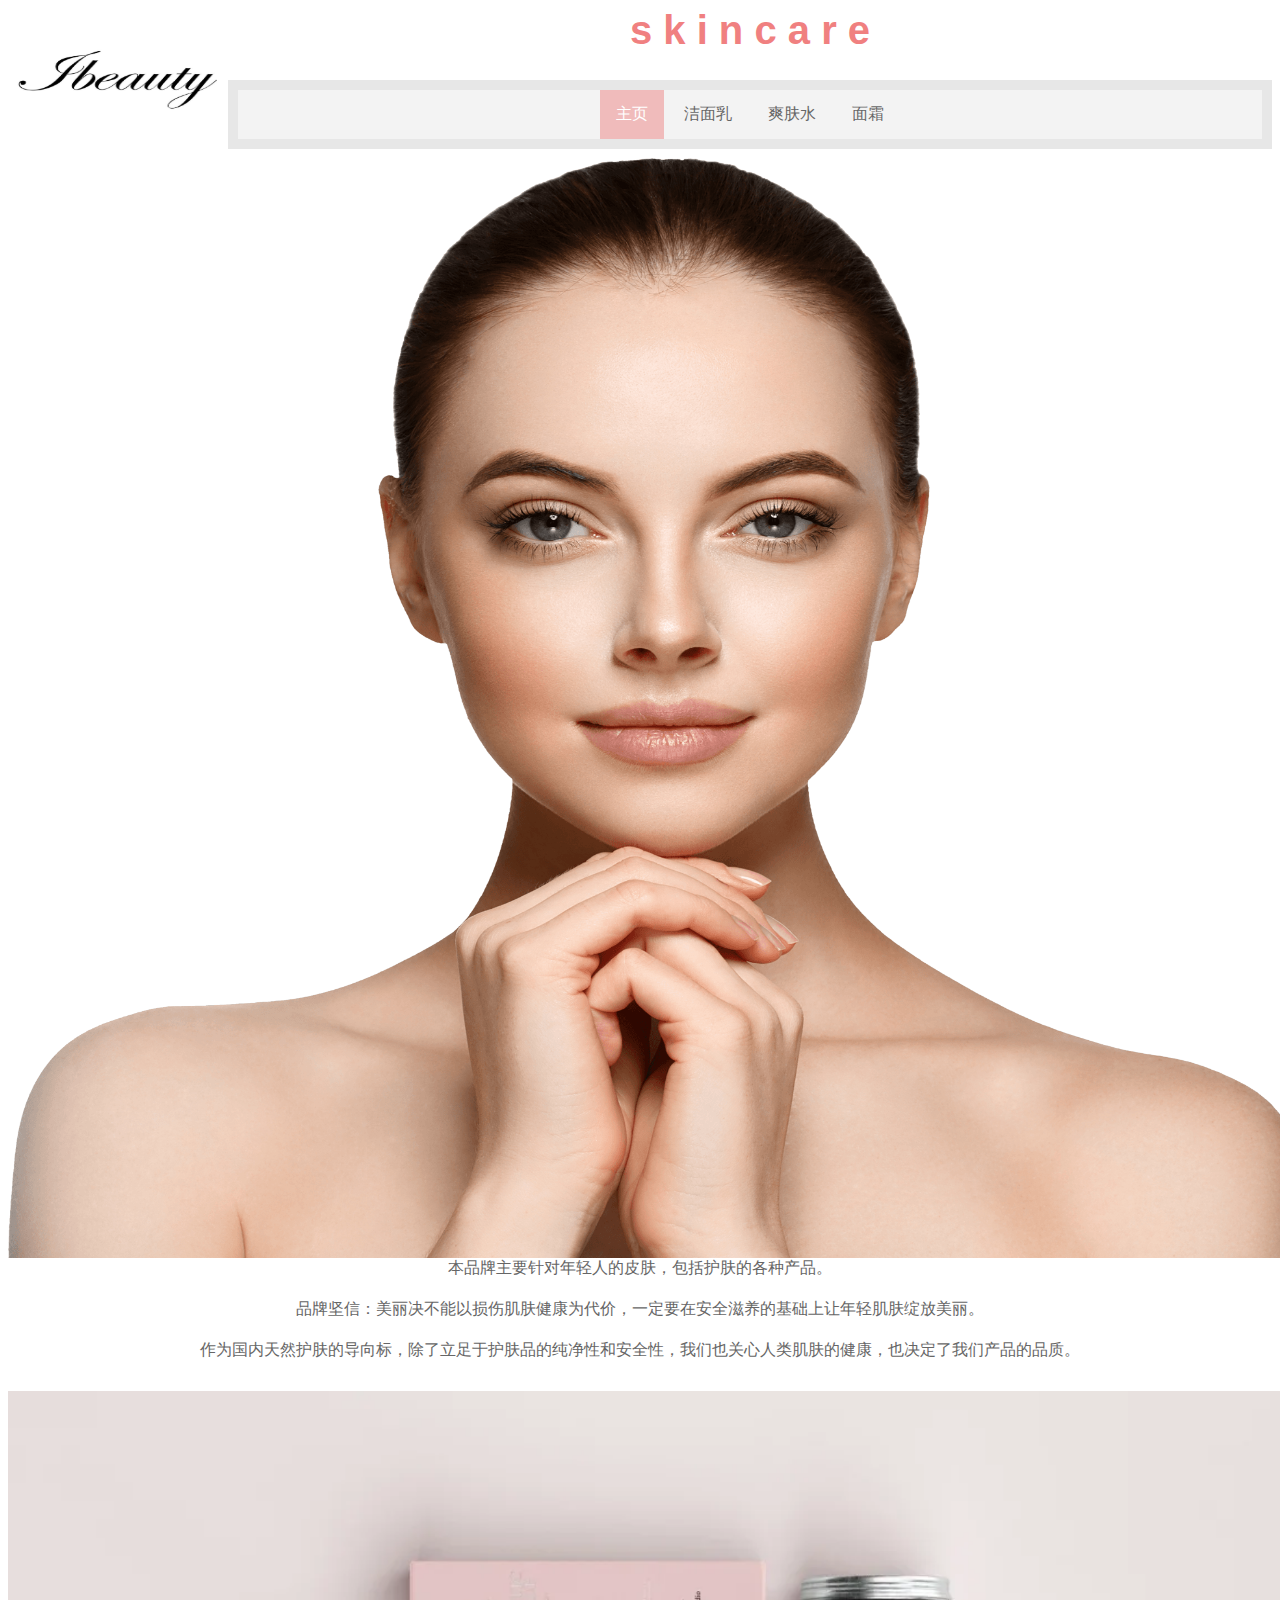
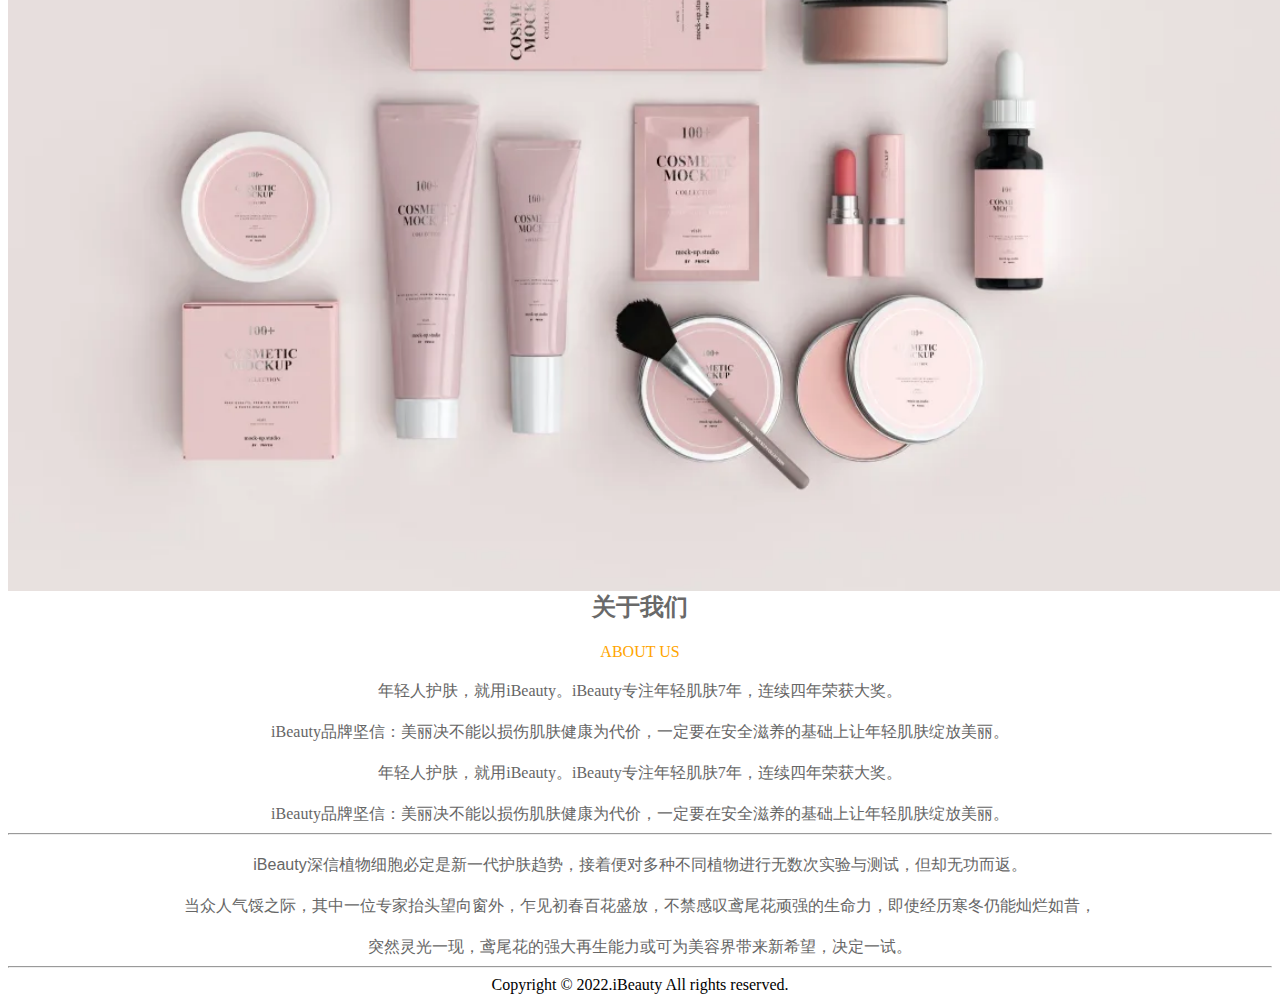
<file: index.html>
<html>
<head>
  <meta charset="UTF-8">
  <link rel="stylesheet" type="text/css" href="skincare.css"> 
  <style>
    img {
      float: left;
    }
  </style>  
</head>

<body>
  <img src="images/logo.jpeg" width="220" height="150">
  <h1 style="font-family:'Lucida Sans', 'Lucida Sans Regular', 'Lucida Grande', 'Lucida Sans Unicode', Geneva, Verdana, sans-serif;text-align: center;font-size:40px;">
    s  k  i  n  c  a  r  e</h1>
 

   <div class="menu">
     
    


    <ul>
      <li><a class="active" href="Home.html">主页</a></li>
      <li><a href="洁面乳.html">洁面乳</a></li>
      <li><a href="爽肤水.html">爽肤水</a></li>
      <li><a href="面霜.html">面霜</a></li>
    </ul>
     
   </div>


        




<img src="images/beauty.jpeg" width="1300" height="1100">
  <meta charset="UTF-8">
  <link rel="stylesheet"  href="skincare.css"> 

  <div class="word" >
    <p> 
    本品牌主要针对年轻人的皮肤，包括护肤的各种产品。
    </p>
    
    <p> 
    品牌坚信：美丽决不能以损伤肌肤健康为代价，一定要在安全滋养的基础上让年轻肌肤绽放美丽。
    </p>
    <p style="margin-bottom: 30px;"> 
    作为国内天然护肤的导向标，除了立足于护肤品的纯净性和安全性，我们也关心人类肌肤的健康，也决定了我们产品的品质。
    </p>
  </div>
   
    <img src="images/product.jpeg" width="1300" height="800">

    <div style="text-align:center">
    <h2 style="color:dimgray">关于我们</h2>
    <p style="color:orange">ABOUT US</p>
    <p style="color:#666">
    年轻人护肤，就用iBeauty。iBeauty专注年轻肌肤7年，连续四年荣获大奖。
    </p>
    <p style="color:#666">
    iBeauty品牌坚信：美丽决不能以损伤肌肤健康为代价，一定要在安全滋养的基础上让年轻肌肤绽放美丽。
    </p>
    <p style="color:#666">
    年轻人护肤，就用iBeauty。iBeauty专注年轻肌肤7年，连续四年荣获大奖。
    </p>
    <p style="color:#666">
    iBeauty品牌坚信：美丽决不能以损伤肌肤健康为代价，一定要在安全滋养的基础上让年轻肌肤绽放美丽。
    </p>
    </div>
<hr />
  <div class="word">
    <p>
    iBeauty深信植物细胞必定是新一代护肤趋势，接着便对多种不同植物进行无数次实验与测试，但却无功而返。
    <p/>
    <p>
      当众人气馁之际，其中一位专家抬头望向窗外，乍见初春百花盛放，不禁感叹鸢尾花顽强的生命力，即使经历寒冬仍能灿烂如昔，
    </p>
    <p>
      突然灵光一现，鸢尾花的强大再生能力或可为美容界带来新希望，决定一试。
    </p>
  </div>
<hr style="color:rgb(202, 199, 199);">
    <footer style="text-align:center;">
    Copyright © 2022.iBeauty All rights reserved.
    </footer>

</body>
</html>
</file>
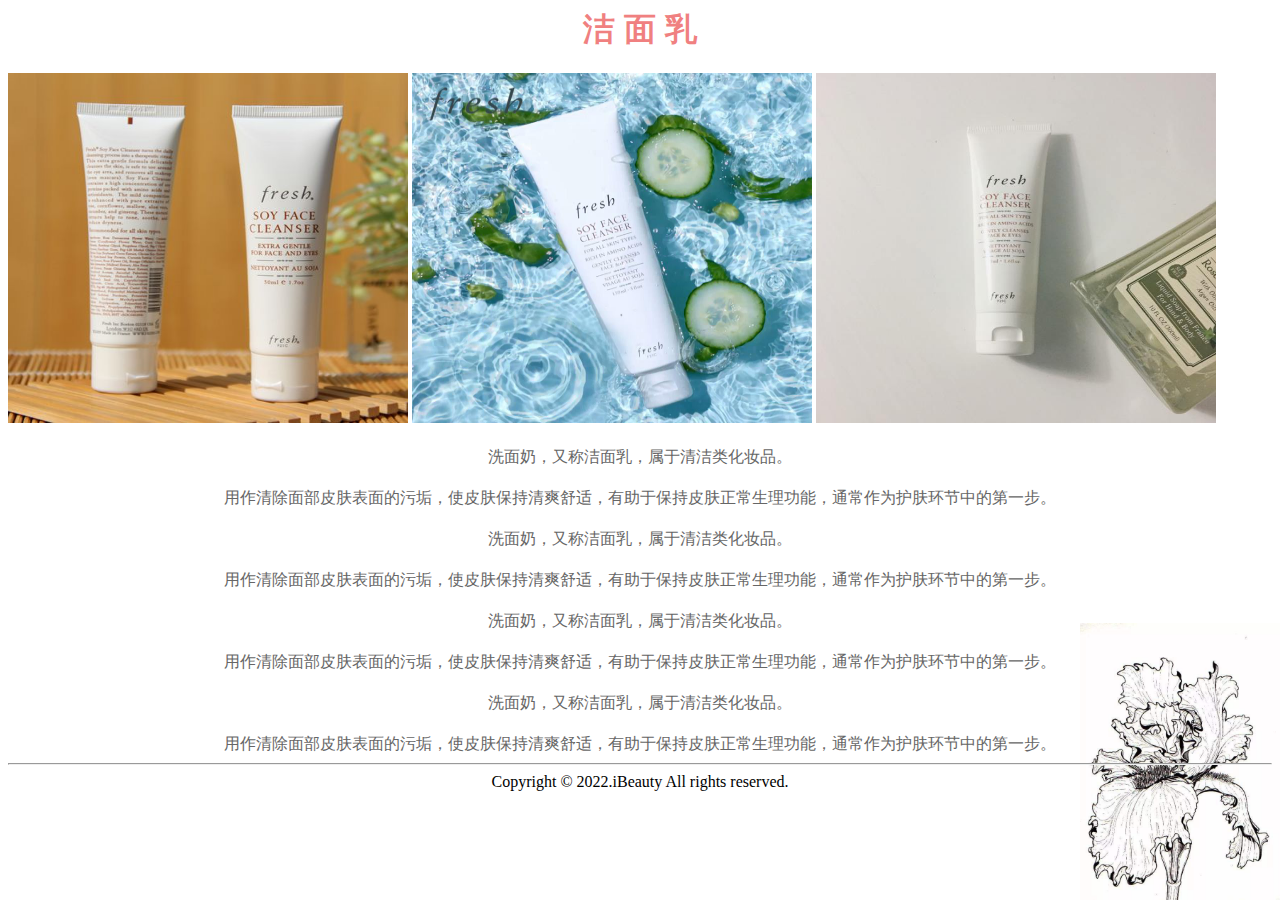
<file: 洁面乳.html>
<html>
<head>
  <meta charset="UTF-8">
  <link rel="stylesheet" href="skincare.css">
</head>

  <body class="body1">
    <h1>洁   面   乳</h1>
    <img src="images/fresh2.jpeg" width="400" height="350">
    <img src="images/fresh.jpeg" width="400" height="350">
    <img src="images/fresh1.jpeg" width="400" height="350">
    <p style="color:#666; text-align: center;">
      洗面奶，又称洁面乳，属于清洁类化妆品。

    </p>
    <p style="color:#666; text-align: center;">
      用作清除面部皮肤表面的污垢，使皮肤保持清爽舒适，有助于保持皮肤正常生理功能，通常作为护肤环节中的第一步。
    </p>
    <p style="color:#666; text-align: center;">
      洗面奶，又称洁面乳，属于清洁类化妆品。

    </p>
    <p style="color:#666; text-align: center;">
      用作清除面部皮肤表面的污垢，使皮肤保持清爽舒适，有助于保持皮肤正常生理功能，通常作为护肤环节中的第一步。
    </p>
    <p style="color:#666; text-align: center;">
      洗面奶，又称洁面乳，属于清洁类化妆品。

    </p>
    <p style="color:#666; text-align: center;">
      用作清除面部皮肤表面的污垢，使皮肤保持清爽舒适，有助于保持皮肤正常生理功能，通常作为护肤环节中的第一步。
    </p>
    <p style="color:#666; text-align: center;">
      洗面奶，又称洁面乳，属于清洁类化妆品。

    </p>
    <p style="color:#666; text-align: center;">
      用作清除面部皮肤表面的污垢，使皮肤保持清爽舒适，有助于保持皮肤正常生理功能，通常作为护肤环节中的第一步。
    </p>
    <hr>
    <footer style="text-align:center;">
      Copyright © 2022.iBeauty All rights reserved.
    </footer>
  </body>

</html>
</file>
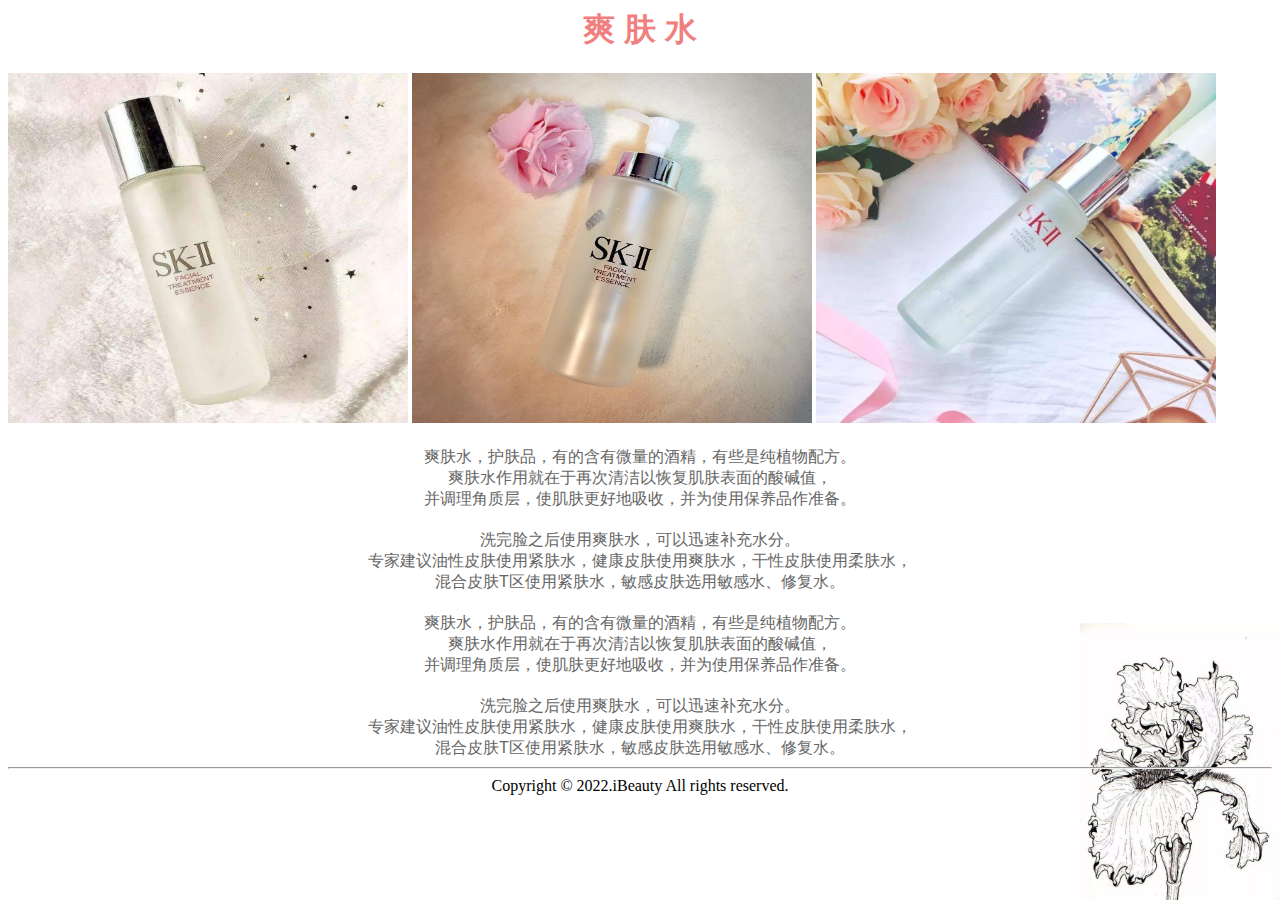
<file: 爽肤水.html>
<html>
<head>
  <meta charset="UTF-8">
  <link rel="stylesheet" href="skincare.css">
</head>
 <body class="body1">
  <h1 style="text-align:center;"> 爽  肤  水 </h1>
  <img src="images/sk2.jpeg" width="400" height="350">
  <img src="images/sk.jpeg" width="400" height="350">
  <img src="images/sk1.jpeg" width="400" height="350">
  <div class="word">
   <p>
    爽肤水，护肤品，有的含有微量的酒精，有些是纯植物配方。</br> 爽肤水作用就在于再次清洁以恢复肌肤表面的酸碱值，</br>并调理角质层，使肌肤更好地吸收，并为使用保养品作准备。
   </p>
   <p>
    洗完脸之后使用爽肤水，可以迅速补充水分。</br>专家建议油性皮肤使用紧肤水，健康皮肤使用爽肤水，干性皮肤使用柔肤水，</br>混合皮肤T区使用紧肤水，敏感皮肤选用敏感水、修复水。
   </p>
   <p>
    爽肤水，护肤品，有的含有微量的酒精，有些是纯植物配方。</br> 爽肤水作用就在于再次清洁以恢复肌肤表面的酸碱值，</br>并调理角质层，使肌肤更好地吸收，并为使用保养品作准备。
   </p>
   <p>
    洗完脸之后使用爽肤水，可以迅速补充水分。</br>专家建议油性皮肤使用紧肤水，健康皮肤使用爽肤水，干性皮肤使用柔肤水，</br>混合皮肤T区使用紧肤水，敏感皮肤选用敏感水、修复水。
   </p>
  </div>
  <hr>
  <footer style="text-align:center;">
    Copyright © 2022.iBeauty All rights reserved.
  </footer>
 </body>
</html>
</file>
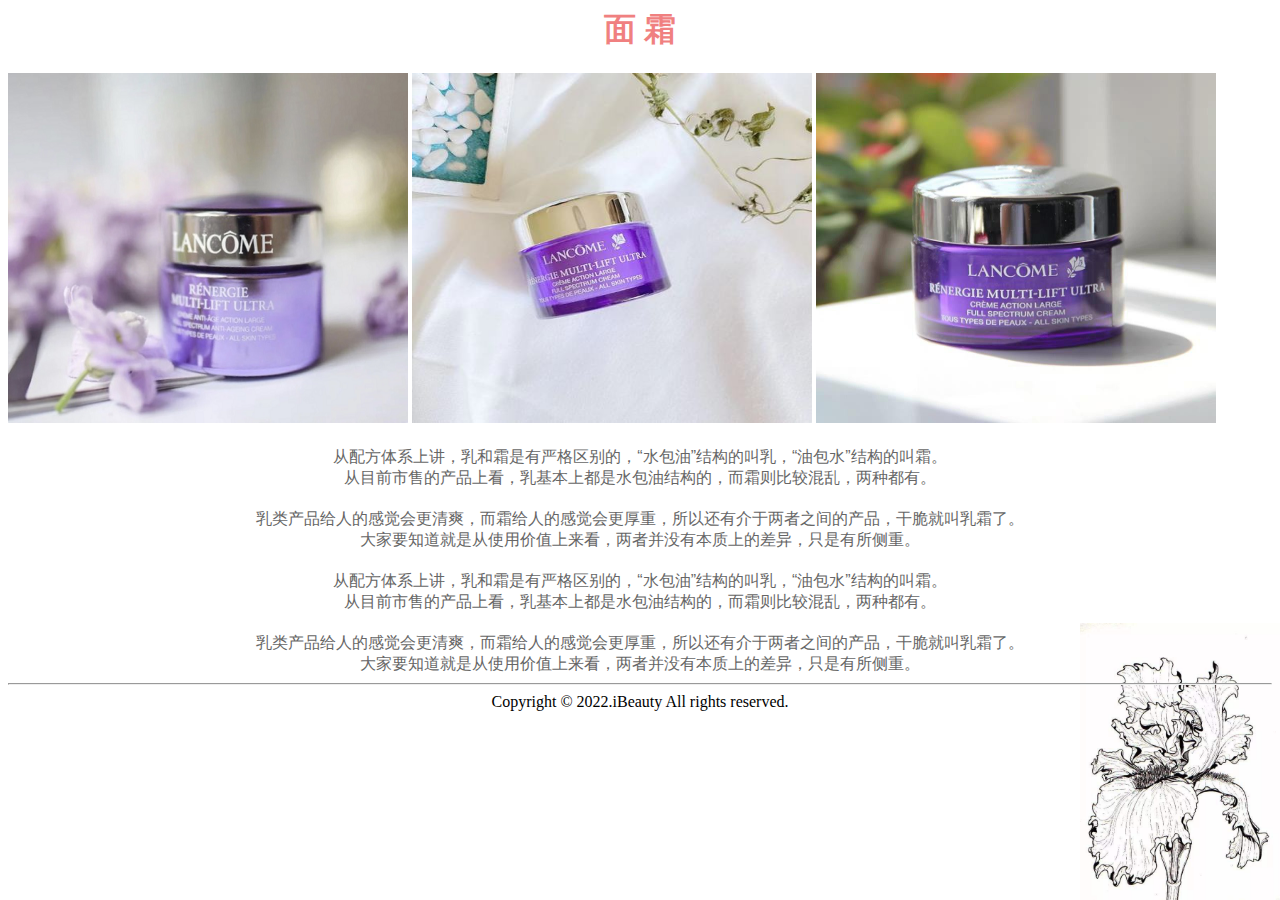
<file: 面霜.html>
<html>
<head>
    <meta charset="UTF-8">
    <link rel="stylesheet" href="skincare.css">
</head>
 <body class="body1">
  <h1>面  霜</h1>
    <img src="images/lancome2.jpeg" width="400" height="350">
    <img src="images/lancome.jpeg" width="400" height="350">
    <img src="images/lancome1.jpeg" width="400" height="350">
    <div class="word" >
    <p>
        从配方体系上讲，乳和霜是有严格区别的，“水包油”结构的叫乳，“油包水”结构的叫霜。</br>从目前市售的产品上看，乳基本上都是水包油结构的，而霜则比较混乱，两种都有。
    </p>
    <p>
        乳类产品给人的感觉会更清爽，而霜给人的感觉会更厚重，所以还有介于两者之间的产品，干脆就叫乳霜了。</br>大家要知道就是从使用价值上来看，两者并没有本质上的差异，只是有所侧重。
    </p>
    <p>
        从配方体系上讲，乳和霜是有严格区别的，“水包油”结构的叫乳，“油包水”结构的叫霜。</br>从目前市售的产品上看，乳基本上都是水包油结构的，而霜则比较混乱，两种都有。
    </p>
    <p>
        乳类产品给人的感觉会更清爽，而霜给人的感觉会更厚重，所以还有介于两者之间的产品，干脆就叫乳霜了。</br>大家要知道就是从使用价值上来看，两者并没有本质上的差异，只是有所侧重。
    </p>
    </div>
    <hr>
    <footer style="text-align:center;">
        Copyright © 2022.iBeauty All rights reserved.
    </footer>
 </body>
</html>
</file>
<file: skincare.css>
<head>
<style>

body {
  text-align:center;
}
ul {
  list-style-type: none;
  text-align: center;
  margin: 0;
  padding: 0;
  overflow: hidden;
  border: 10px solid #e7e7e7;
  background-color: #f3f3f3;
}


li {
    display: inline-block;
}

li a {
  display:block;
  color: #666;
  text-align: center;
  padding: 14px 16px;
  text-decoration: none;
}

li a:hover:not(.active) {
  background-color: #ddd;
}

li a.active {
  color: white;
  background-color: #f0babafd;
}

p {
    margin: 20px 150px 0;
}
.word {
    font-family: 'Lucida Sans', 'Lucida Sans Regular', 'Lucida Grande', 'Lucida Sans Unicode', Geneva, Verdana, sans-serif;
    font-size: medium;
    text-align: center;
    color:#666;
}
h1 {
    font-family: 'Lucida Sans', 'Lucida Sans Regular', 'Lucida Grande', 'Lucida Sans Unicode', Geneva, Verdana, sans-serif;
    text-align: center;
    color:lightcoral;
}

.body1 {
    background-repeat: no-repeat;
    background-image: url(images/flower.jpeg);
    background-position: bottom right;
    background-size: 200px;
  }
</style>
</head>
</file>
